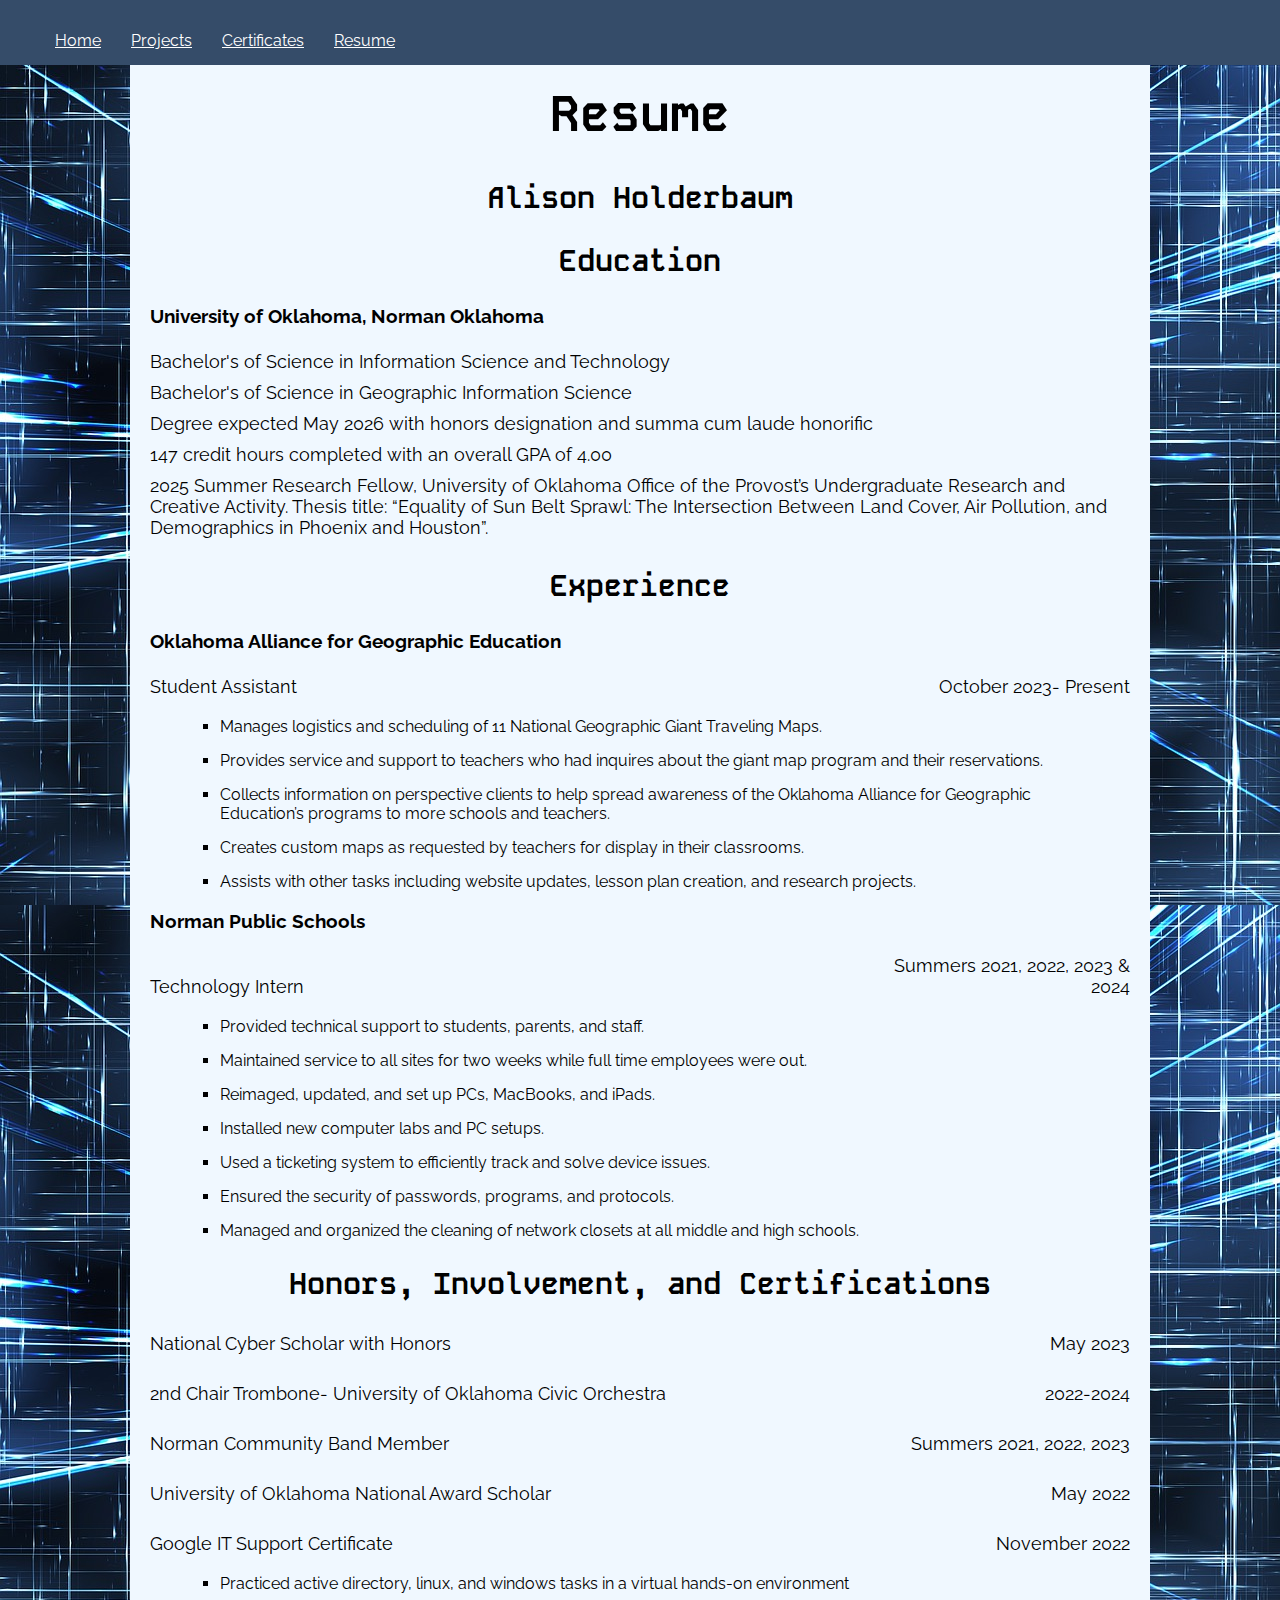
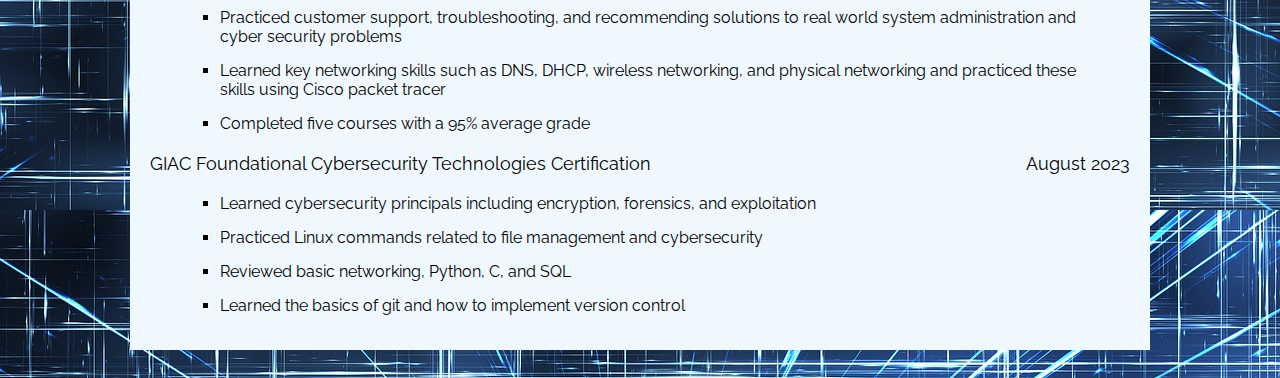
<file: resume.html>
<!DOCTYPE html>
<html lang="en">
  <head>
    <meta charset="utf-8">
    <meta name="viewport" content="width=device-width">
    <title>Alison Holderbaum Resume</title>
    <link href="resume.css" rel="stylesheet" type="text/css" />
    <link rel="preconnect" href="https://fonts.googleapis.com">
    <link rel="preconnect" href="https://fonts.gstatic.com" crossorigin>
    <link href="https://fonts.googleapis.com/css2?family=Kode+Mono:wght@400..700&family=Raleway:ital,wght@0,100..900;1,100..900&display=swap" rel="stylesheet">
   
  </head>
  <body>
    <nav id="navbar">
      <ul class="nav-list" style="  list-style-type:none;">
        <li><a href="index.html"> Home</a></li>
        <li> <a href="projects.html">Projects</a></li>
        <li><a href="awards.html">Certificates</a></li>
        <li><a href="resume.html">Resume</a></li>
      </ul>
    </nav>
    <div class="main">
    <section>
      <h1>Resume</h1>
      <h2>Alison Holderbaum</h2> 
    </section>
    <section>
    
    <h2>Education</h2>
    <h3>University of Oklahoma, Norman Oklahoma</h3>
    <p>Bachelor's of Science in Information Science and Technology</p>
    <p>Bachelor's of Science in Geographic Information Science</p>
    <p>Degree expected May 2026 with honors designation and summa cum laude honorific</p>
    <p>147 credit hours completed with an overall GPA of 4.00</p>
    <p>2025 Summer Research Fellow, University of Oklahoma Office of the Provost’s Undergraduate Research and Creative Activity. Thesis title: “Equality of Sun Belt Sprawl: The Intersection Between Land Cover, Air Pollution, and Demographics in Phoenix and Houston”.</p>
      </section>
    <section>
      <h2>Experience</h2>
      <h3>Oklahoma Alliance for Geographic Education</h3>
      <p class="line">Student Assistant</p><p class="date">October 2023- Present</p>
      <ul class="actions">
        <li>Manages logistics and scheduling of 11 National Geographic Giant Traveling Maps.</li>
        <li>Provides service and support to teachers who had inquires about the giant map program and their reservations.</li>
        <li>Collects information on perspective clients to help spread awareness of the Oklahoma Alliance for Geographic Education’s programs to more schools and teachers.</li>
        <li>Creates custom maps as requested by teachers for display in their classrooms.</li>
        <li>Assists with other tasks including website updates, lesson plan creation, and research projects.</li>
      </ul>
      <h3>Norman Public Schools</h3>
      <p class="line">Technology Intern</p><p class="date">Summers 2021, 2022, 2023 & 2024</p>
      <ul class="actions">
        <li>Provided technical support to students, parents, and staff.</li>
        <li>Maintained service to all sites for two weeks while full time employees were out.</li>
        <li>Reimaged, updated, and set up PCs, MacBooks, and iPads.</li>
        <li>Installed new computer labs and PC setups.</li>
        <li>Used a ticketing system to efficiently track and solve device issues.</li>
        <li>Ensured the security of passwords, programs, and protocols.</li>
        <li>Managed and organized the cleaning of network closets at all middle and high schools.</li>
      </ul>
    </section>
    <section>
      <h2>Honors, Involvement, and Certifications</h2>
     
      <p class="line">National Cyber Scholar with Honors</p><p class="date">May 2023</p>
      <p class="line"></p><p class="date"></p>
      <p class="line">2nd Chair Trombone- University of Oklahoma Civic Orchestra</p><p class="date">2022-2024</p>
      <p class="line"></p><p class="date"></p>
      <p class="line">Norman Community Band Member</p><p class="date">Summers 2021, 2022, 2023</p>
      <p class="line"></p><p class="date"></p>
      <p class="line">University of Oklahoma National Award Scholar</p><p class="date">May 2022</p>
      <p class="line"></p><p class="date"></p>
      <p class="line"> Google IT Support Certificate</p><p class="date"> November 2022</p>
     
<ul class="actions">
  <li>Practiced active directory, linux, and windows tasks in a virtual hands-on environment</li>
  <li>Practiced customer support, troubleshooting, and recommending solutions to real world system
    administration and cyber security problems</li>
    <li>Learned key networking skills such as DNS, DHCP, wireless networking, and physical
      networking and practiced these skills using Cisco packet tracer</li>
      <li>Completed five courses with a 95% average grade</li>
</ul>
<p class="line">GIAC Foundational Cybersecurity Technologies Certification</p><p class="date">August 2023</p>
<ul class="actions">
  <li>Learned cybersecurity principals including encryption, forensics, and exploitation</li>
  <li>Practiced Linux commands related to file management and cybersecurity</li>
  <li>Reviewed basic networking, Python, C, and SQL</li>
  <li>Learned the basics of git and how to implement version control</li>
</ul>
    </section>
      </div>
  </body>
  
</html>
</file>
<file: resume.css>
body {
  /*
  Background image from https://pixabay.com/illustrations/web-network-light-points-of-light-5205244/ */
  background-image: url('backgroundImage.jpg');
  font-family: "Raleway", sans-serif;
  padding: 20px;
}

.main {
  width: 80%;
  background-color: aliceblue;
  margin-left: auto;
  margin-right: auto;
  padding: 20px;
  max-width: 1000px;
}

h1 {
  text-align: center;
  font-family: "Kode Mono", monospace;
  font-size: 50px;
}

h2 {
  text-align: center;
  font-family: "Kode Mono", monospace;
  font-size: 30px;
}

p {
  display: inline-block;
  margin-top: 5px;
  margin-bottom: 5px;
  font-size: 18px;
}



#navbar {
  overflow: hidden;
  background: #354c69;
  position: fixed;
  top: 0;
  left: 0;
  width: 100%;
}

#navbar a {
  float: left;
  display: block;
  color: #fff;
  text-align: center;
  padding: 15px;
}

#navbar a:hover {
  background: aliceblue;
  color: black;
  font-style: italic;
}


.line {
  display: inline-block;
  text-align: left;
  width: 75%;
}

.date {
  display: inline-block;
  text-align: right;
  width: 25%;
}
.actions{
  list-style-type: square;
  margin: 15px;
}
.actions li{
  margin: 15px;
  padding: auto;
}
#contact {
  overflow: hidden;
  background-color: #354c69;
  position: fixed;
  bottom: 0;
  left: 0;
  width: 100%;
  color: white;
 }
 
 #contact a {
  float: left;
  display: block;
  color: #fff;
  text-align: center;
  padding: 5px;
  margin-left: 15px;
   font-family: "Raleway", sans-serif;
 
 }
 
 #contact a:hover {
   background: aliceblue;
     color:black;
   font-style: italic;}
</file>
